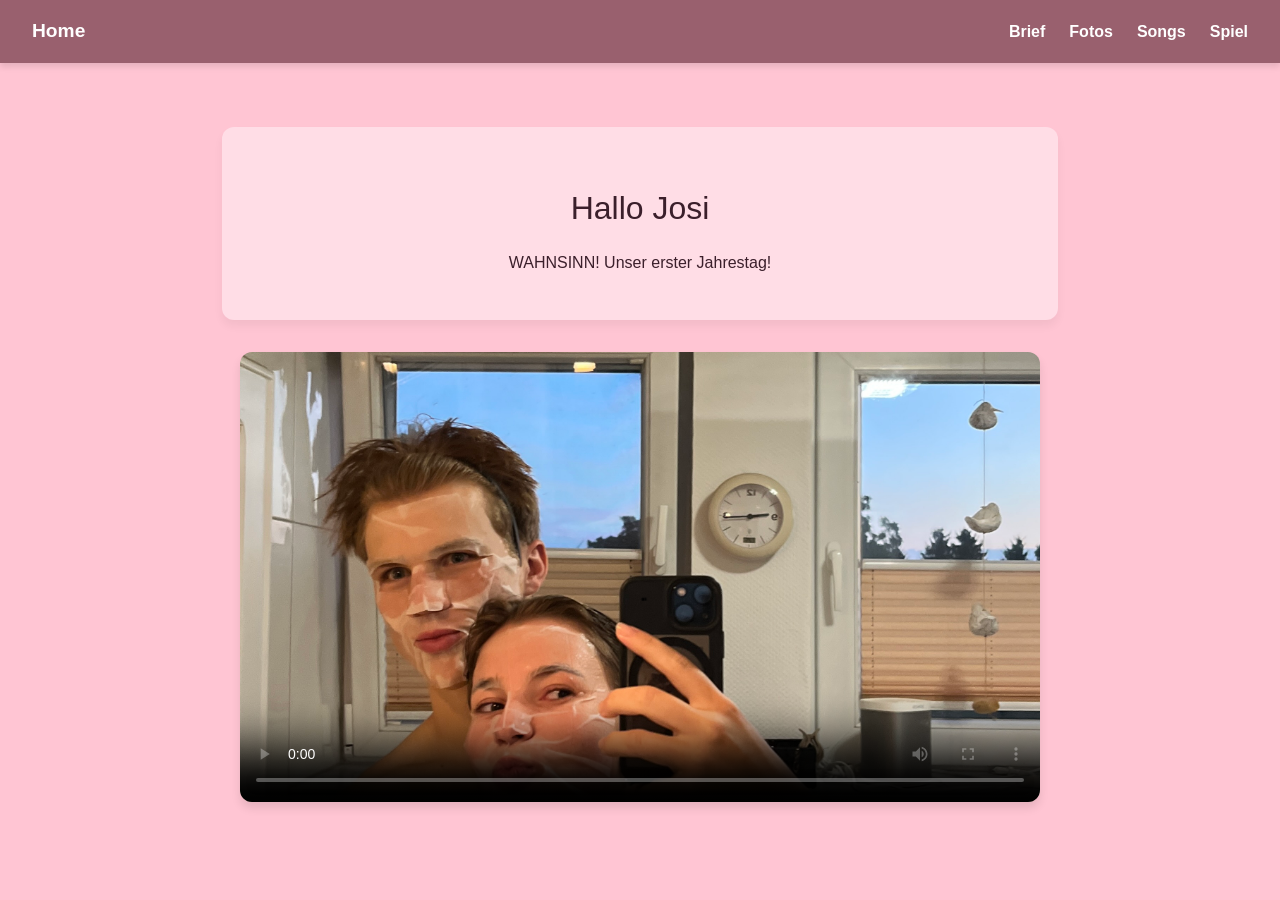
<file: index.html>
<!DOCTYPE html>
<html>
    <head>
        <meta charset="UTF-8">
        <meta name="viewport" content="width=device-width, initial-scale=1.0">
        <link rel="stylesheet" href="styles.css">
        <title>Jakos Website</title>
    </head>
    <body>
        <header>
            <nav>
                <div class="home-link">
                    <a href="index.html">Home</a>
                </div>
                <div class="nav-link-container">
                    <a class="nav-link" href="Brief.html">Brief</a>
                    <a class="nav-link" href="Fotos.html">Fotos</a>
                    <a class="nav-link" href="Songs.html">Songs</a>
                    <a class="nav-link" href="Spiel.html">Spiel</a>
                </div>
            </nav>
        </header>
        <main>
            <div class="text-container">
                <h1>Hallo Josi</h1>
                <p>WAHNSINN! Unser erster Jahrestag!</p>
            </div>
            <div class="video-container">
                <video controls poster="images/IMG_3567.JPG">
                    <source src="Erklärvideo.mov" type="video/quicktime">
                    Dein Browser unterstuetzt kein mov
                </video>
            </div>
        </main>
        <footer></footer>
    </body>
</html>
</file>
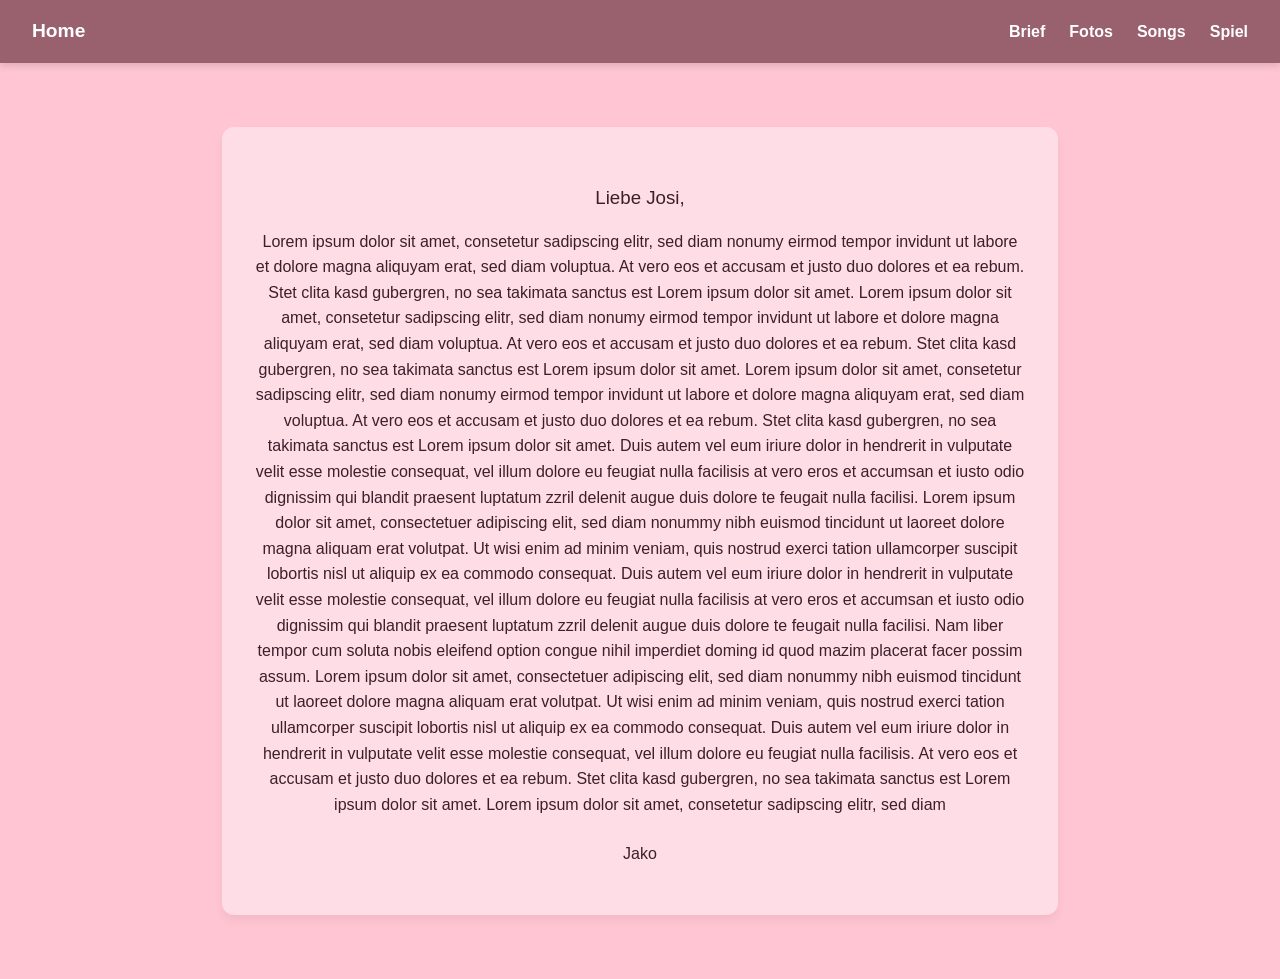
<file: Brief.html>
<!DOCTYPE html>
<html>
    <head>
        <meta charset="UTF-8">
        <meta name="viewport" content="width=device-width, initial-scale=1.0">
        <link rel="stylesheet" href="styles.css">
        <title>Jakos Website</title>
    </head>
    <body>
        <header>
            <nav>
                <div class="home-link">
                    <a href="index.html">Home</a>
                </div>
                <div class="nav-link-container">
                    <a class="nav-link" href="Brief.html">Brief</a>
                    <a class="nav-link" href="Fotos.html">Fotos</a>
                    <a class="nav-link" href="Songs.html">Songs</a>
                    <a class="nav-link" href="Spiel.html">Spiel</a>
                </div>
            </nav>
        </header>
        <main>
            <div class="brief-container">
                <h3>Liebe Josi,</h3>
                <p>
                    Lorem ipsum dolor sit amet, consetetur sadipscing elitr, sed diam nonumy eirmod tempor invidunt ut labore et dolore magna aliquyam erat, sed diam voluptua. At vero eos et accusam et justo duo dolores et ea rebum. Stet clita kasd gubergren, no sea takimata sanctus est Lorem ipsum dolor sit amet. Lorem ipsum dolor sit amet, consetetur sadipscing elitr, sed diam nonumy eirmod tempor invidunt ut labore et dolore magna aliquyam erat, sed diam voluptua. At vero eos et accusam et justo duo dolores et ea rebum. Stet clita kasd gubergren, no sea takimata sanctus est Lorem ipsum dolor sit amet. Lorem ipsum dolor sit amet, consetetur sadipscing elitr, sed diam nonumy eirmod tempor invidunt ut labore et dolore magna aliquyam erat, sed diam voluptua. At vero eos et accusam et justo duo dolores et ea rebum. Stet clita kasd gubergren, no sea takimata sanctus est Lorem ipsum dolor sit amet.  
Duis autem vel eum iriure dolor in hendrerit in vulputate velit esse molestie consequat, vel illum dolore eu feugiat nulla facilisis at vero eros et accumsan et iusto odio dignissim qui blandit praesent luptatum zzril delenit augue duis dolore te feugait nulla facilisi. Lorem ipsum dolor sit amet, consectetuer adipiscing elit, sed diam nonummy nibh euismod tincidunt ut laoreet dolore magna aliquam erat volutpat.  
Ut wisi enim ad minim veniam, quis nostrud exerci tation ullamcorper suscipit lobortis nisl ut aliquip ex ea commodo consequat. Duis autem vel eum iriure dolor in hendrerit in vulputate velit esse molestie consequat, vel illum dolore eu feugiat nulla facilisis at vero eros et accumsan et iusto odio dignissim qui blandit praesent luptatum zzril delenit augue duis dolore te feugait nulla facilisi.  
Nam liber tempor cum soluta nobis eleifend option congue nihil imperdiet doming id quod mazim placerat facer possim assum. Lorem ipsum dolor sit amet, consectetuer adipiscing elit, sed diam nonummy nibh euismod tincidunt ut laoreet dolore magna aliquam erat volutpat. Ut wisi enim ad minim veniam, quis nostrud exerci tation ullamcorper suscipit lobortis nisl ut aliquip ex ea commodo consequat.  
Duis autem vel eum iriure dolor in hendrerit in vulputate velit esse molestie consequat, vel illum dolore eu feugiat nulla facilisis.   
At vero eos et accusam et justo duo dolores et ea rebum. Stet clita kasd gubergren, no sea takimata sanctus est Lorem ipsum dolor sit amet. Lorem ipsum dolor sit amet, consetetur sadipscing elitr, sed diam
                </p>
                <h4>Jako</h4>
            </div>
        </main>
        <footer></footer>
    </body>
</html>
</file>
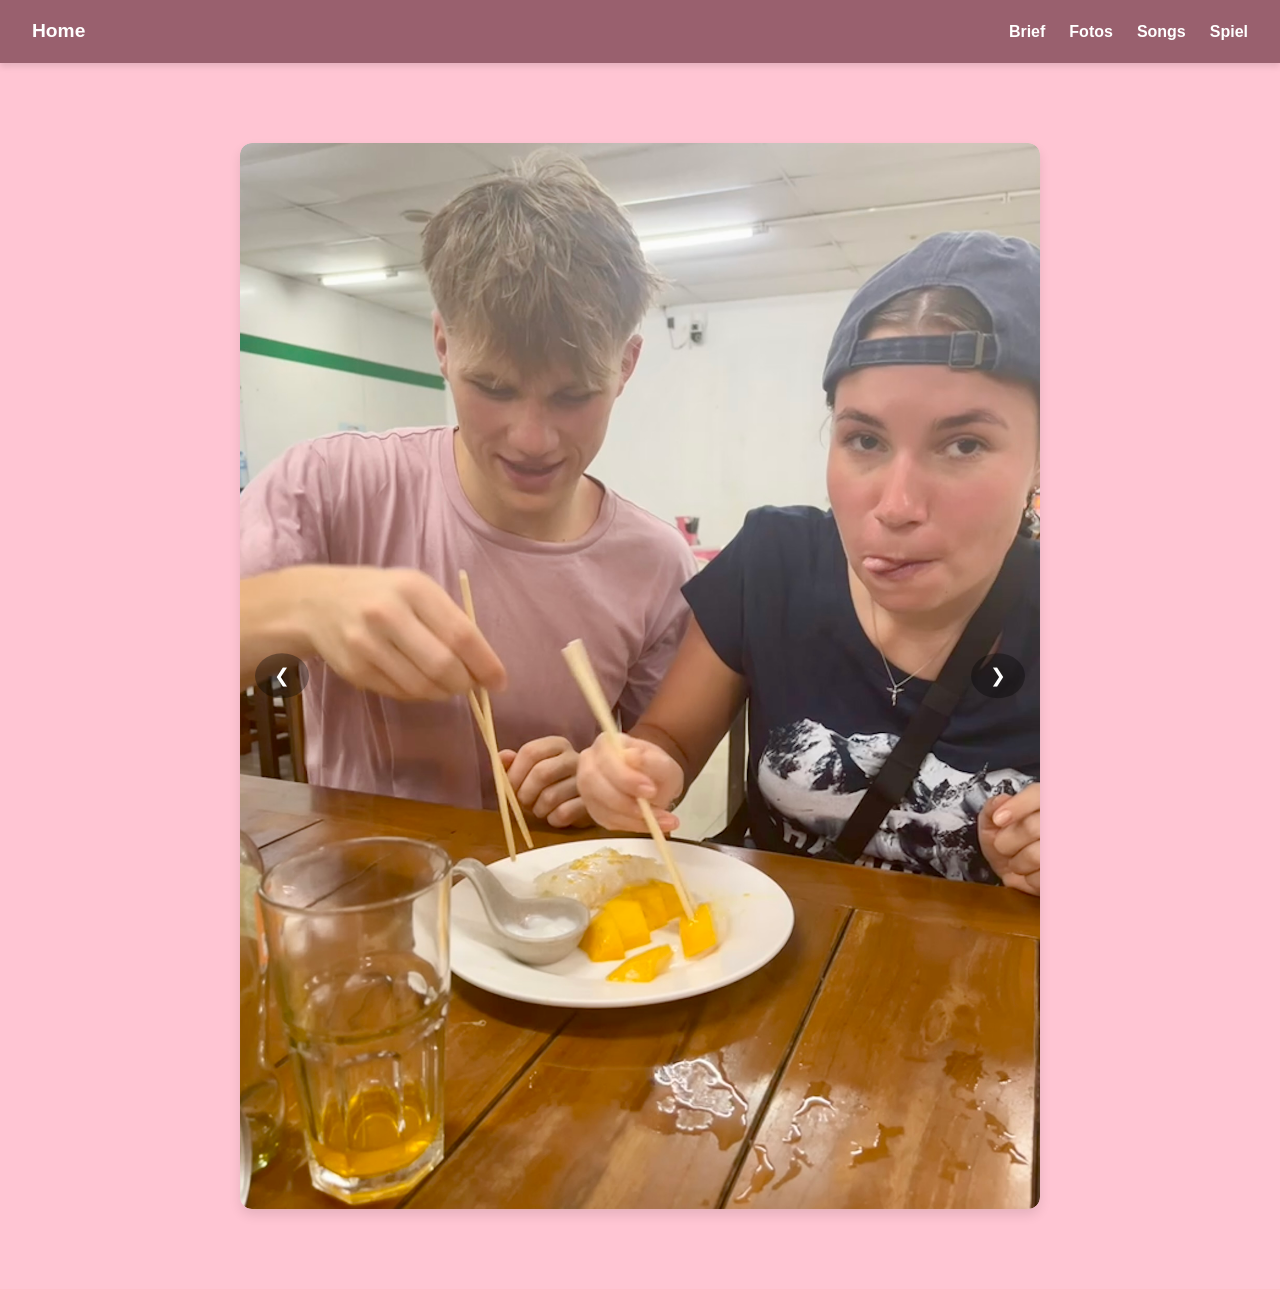
<file: Fotos.html>
<!DOCTYPE html>
<html>
    <head>
        <meta charset="UTF-8">
        <meta name="viewport" content="width=device-width, initial-scale=1.0">
        <link rel="stylesheet" href="styles.css">
        <title>Jakos Website</title>
    </head>
    <body>
        <header>
            <nav>
                <div class="home-link">
                    <a href="index.html">Home</a>
                </div>
                <div class="nav-link-container">
                    <a class="nav-link" href="Brief.html">Brief</a>
                    <a class="nav-link" href="Fotos.html">Fotos</a>
                    <a class="nav-link" href="Songs.html">Songs</a>
                    <a class="nav-link" href="Spiel.html">Spiel</a>
                </div>
            </nav>
        </header>
        <main>
            <div class="slideshow">
                <img class="slide" src="images/IMG_0049.JPG" alt="">
                <img class="slide" src="images/IMG_3393.jpg" alt="">
                <img class="slide" src="images/IMG_3431.jpg" alt="">

                <button class="prev">&#10094;</button>
                <button class="next">&#10095;</button>
            </div>
        </main>

        <script src="slideshow.js"></script>
        <footer></footer>
    </body>
</html>
</file>
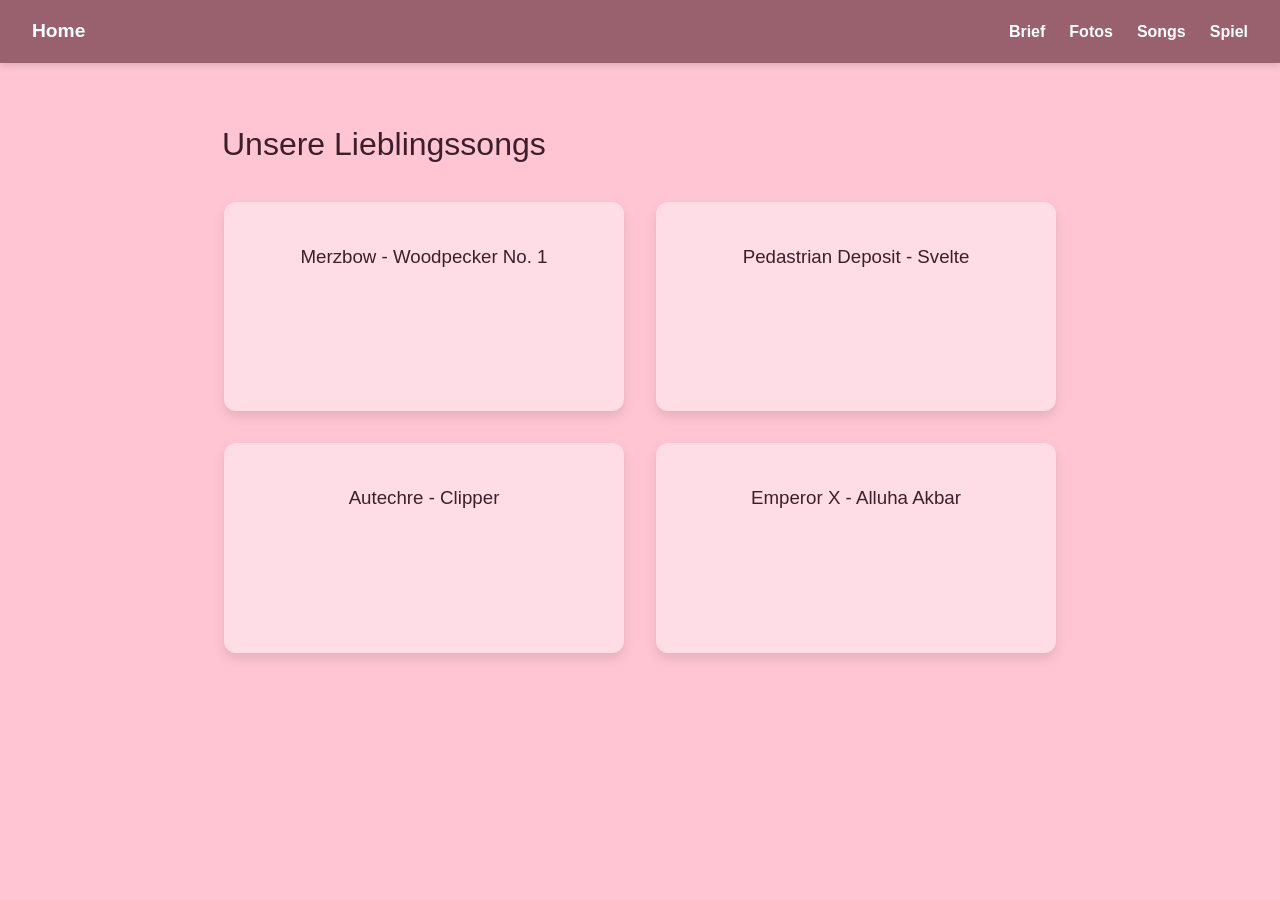
<file: Songs.html>
<!DOCTYPE html>
<html>
    <head>
        <meta charset="UTF-8">
        <meta name="viewport" content="width=device-width, initial-scale=1.0">
        <link rel="stylesheet" href="styles.css">
        <title>Jakos Website</title>
    </head>
    <body>
        <header>
            <nav>
                <div class="home-link">
                    <a href="index.html">Home</a>
                </div>
                <div class="nav-link-container">
                    <a class="nav-link" href="Brief.html">Brief</a>
                    <a class="nav-link" href="Fotos.html">Fotos</a>
                    <a class="nav-link" href="Songs.html">Songs</a>
                    <a class="nav-link" href="Spiel.html">Spiel</a>
                </div>
            </nav>
        </header>
        <main>
            <h1>Unsere Lieblingssongs</h1>
        <div class="songs-container">
            <div class="song">
                <h3>Merzbow - Woodpecker No. 1</h3>
                <iframe data-testid="embed-iframe" style="border-radius:12px" src="https://open.spotify.com/embed/track/4UO1pfxi5fDbxshrwwznJ2?utm_source=generator" width="100%" height="100" frameBorder="0" allowfullscreen="" allow="autoplay; clipboard-write; encrypted-media; fullscreen; picture-in-picture" loading="lazy"></iframe>
            </div>
            <div class="song">
                <h3>Pedastrian Deposit - Svelte</h3>
                <iframe data-testid="embed-iframe" style="border-radius:12px" src="https://open.spotify.com/embed/track/3CFzzWhe6pa95jq9XRRjGD?utm_source=generator" width="100%" height="100" frameBorder="0" allowfullscreen="" allow="autoplay; clipboard-write; encrypted-media; fullscreen; picture-in-picture" loading="lazy"></iframe>
            </div>
            <div class="song">
                <h3>Autechre - Clipper</h3>
                <iframe data-testid="embed-iframe" style="border-radius:12px" src="https://open.spotify.com/embed/track/1ArhkZYHmJGXZOMV6NwxjJ?utm_source=generator" width="100%" height="100" frameBorder="0" allowfullscreen="" allow="autoplay; clipboard-write; encrypted-media; fullscreen; picture-in-picture" loading="lazy"></iframe>
            </div>
            <div class="song">
                <h3>Emperor X - Alluha Akbar</h3>
                <iframe data-testid="embed-iframe" style="border-radius:12px" src="https://open.spotify.com/embed/track/1Z5RAK48ow5LqFneYDv41v?utm_source=generator" width="100%" height="100" frameBorder="0" allowfullscreen="" allow="autoplay; clipboard-write; encrypted-media; fullscreen; picture-in-picture" loading="lazy"></iframe>
            </div>
        </div>
        </main>
        <footer></footer>
    </body>
</html>
</file>
<file: styles.css>
/* ===================== GLOBAL RESET ===================== */
* {
  box-sizing: border-box;
  padding: 0;
  margin: 0;
}

body {
  font-family: Verdana, Geneva, sans-serif;
  background-color: #FFC5D3;
  color: #3B1F2B;
  line-height: 1.6;
}

main {
  padding: 2rem;
  max-width: 900px;
  margin: auto;
}

h1, h2, h3, h4 {
  margin: 1.5rem 0 1rem 0;
  font-weight: normal;
}

p {
  margin: 0.8rem 0;
}

/* ===================== HEADER ===================== */
header {
  background-color: #99606E;
  padding: 1rem 2rem;
  box-shadow: 0 4px 6px rgba(0,0,0,0.1);
}

nav {
  display: flex;
  justify-content: space-between;
  align-items: center;
  flex-wrap: wrap;
}

.home-link a {
  text-decoration: none;
  color: #fff;
  font-weight: bold;
  font-size: 1.2rem;
}

.nav-link-container {
  display: flex;
  gap: 1.5rem;
}

.nav-link {
  text-decoration: none;
  color: #fff;
  font-weight: 600;
  transition: color 0.3s ease;
}

.nav-link:hover {
  color: #FFD6E0;
}

/* ===================== HOME / TEXT ===================== */
.text-container, .brief-container {
  text-align: center;
  background-color: #FFDDE6;
  padding: 2rem;
  border-radius: 12px;
  margin: 2rem 0;
  box-shadow: 0 6px 10px rgba(0,0,0,0.05);
}

.text-container p, .brief-container p {
  text-align: center;
}

/* ===================== VIDEO ===================== */
.video-container {
  margin: 2rem auto;
  max-width: 800px;
  width: 100%;
  aspect-ratio: 16/9;
  overflow: hidden;
  border-radius: 12px;
  box-shadow: 0 6px 10px rgba(0,0,0,0.1);
}

.video-container video {
  width: 100%;
  height: 100%;
  object-fit: cover;
}

/* ===================== SLIDESHOW / FOTOS ===================== */
.slideshow {
  position: relative;
  max-width: 800px;
  margin: 3rem auto;
  border-radius: 12px;
  overflow: hidden;
  box-shadow: 0 6px 12px rgba(0,0,0,0.1);
}

.slideshow img {
  width: 100%;
  display: none;
  border-radius: 12px;
}

.slideshow img.active {
  display: block;
}

.slideshow .prev,
.slideshow .next {
  position: absolute;
  top: 50%;
  transform: translateY(-50%);
  background-color: rgba(0, 0, 0, 0.35);
  color: white;
  border: none;
  padding: 0.7rem 1.2rem;
  cursor: pointer;
  border-radius: 50%;
  font-size: 1.2rem;
  transition: background-color 0.3s ease;
}

.slideshow .prev:hover,
.slideshow .next:hover {
  background-color: rgba(0, 0, 0, 0.6);
}

.slideshow .prev {
  left: 15px;
}

.slideshow .next {
  right: 15px;
}



/* ==================== SONGS ======================= */

.songs-container {
  display: flex;
  flex-wrap: wrap;
  gap: 2rem;
  justify-content: center;
  margin: 2rem 0;
}
.song {
  flex: 1 1 300px;
  max-width: 400px;
  border-radius: 12px;
  overflow: hidden;
  box-shadow: 0 6px 12px rgba(0,0,0,0.1);
  background-color: #FFDDE6;
  padding: 1rem;
  text-align: center;
}
.song iframe {
  border-radius: 12px;
}

/* ===================== RESPONSIVENESS ===================== */
@media (max-width: 768px) {
  nav {
    flex-direction: column;
    gap: 0.8rem;
  }
  .nav-link-container {
    flex-direction: column;
    width: 100%;
    gap: 0.8rem;
    align-items: center;
  }
  .text-container, .brief-container, .video-container, .slideshow {
    width: 95%;
    padding: 1.5rem;
  }
}

@media (max-width: 480px) {
  .nav-link, .home-link a {
    font-size: 1rem;
  }
  .slideshow .prev, .slideshow .next {
    font-size: 1rem;
    padding: 0.5rem 1rem;
  }
}

/* ===================== Spiel ===================== */

#game-board {
    display: grid;
    grid-template-columns: repeat(6, 1fr);
    gap: 10px;
    max-width: 600px;
    margin: 20px auto;
}

.card {
    width: 100%;
    aspect-ratio: 1 / 1;
    background-color: pink;
    display: flex;
    align-items: center;
    justify-content: center;
    cursor: pointer;
    border-radius: 10px;
    font-size: 20px;
}

.card img {
    width: 100%;
    height: 100%;
    object-fit: cover;
    border-radius: 10px;
}

.hidden {
    background-color: hotpink;
}

.matched {
    opacity: 0.5;
}

.card {
    perspective: 1000px;
}

.card-inner {
    width: 100%;
    height: 100%;
    position: relative;
    transform-style: preserve-3d;
    transition: transform 0.5s;
}

.card.flipped .card-inner {
    transform: rotateY(180deg);
}

.card-front,
.card-back {
    position: absolute;
    width: 100%;
    height: 100%;
    backface-visibility: hidden;
}

.card-front {
    background-color: hotpink;
}

.card-back {
    transform: rotateY(180deg);
}
</file>
